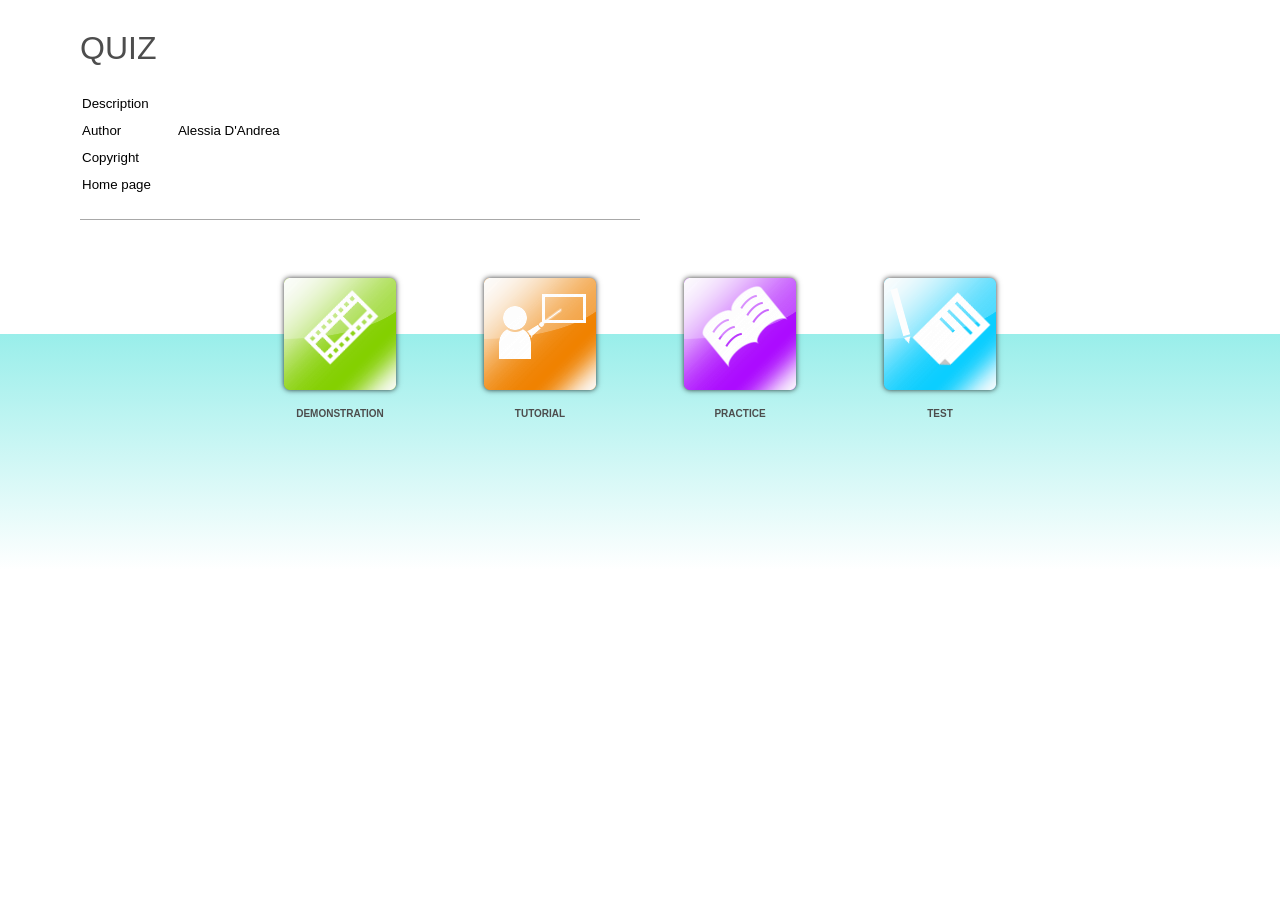
<file: HTML5/index.html>
﻿<!DOCTYPE html>
<html lang="it-IT" dir="ltr">
<head>
	<title>QUIZ</title>
	<meta http-equiv="Content-Type" content="text/html; charset=utf-8"/>
	<meta http-equiv="imagetoolbar" content="no" />
	<meta name="generator" content="ActivePresenter 8.5.8"/>
	<meta name="author" content="Alessia D&#39;Andrea" />
	<meta name="copyright" content=" " />
	<meta name="description" content=""/>

	<link rel="stylesheet" type="text/css" href="index.css" />

	<script type="text/javascript">
		var language = {"OpenPrezError":"Could not open presentation.\nError: ","TestIntro":"Choose this mode to do a test","TutorialIntro":"Tutorial mode","Practice":"Practice","PracticeIntro":"Choose this mode to practise more","Tutorial":"Tutorial","Homepage":"Home page","Copyright":"Copyright","DemoIntro":"Play presentation automatically","Test":"Test","Demo":"Demonstration","Author":"Author","Description":"Description"};
		var PlayModes = {
			DEMO: 1,
			TUT: 2,
			PRAC: 4,
			TEST: 8
		};

		var opmodes = 15;
		function openPrez(url, mode) {
			try {
				var margin = 40;
				var top = margin, 
					left = margin, 
					width = screen.availWidth - 2 * margin, 
					height = screen.availHeight - 4 * margin;
				var styles = 'top=' + top + ',left=' + left + ',width=' + width + ',height=' + height
					+ ',location=no,toolbar=no,directories=no,status=no,menubar=no,scrollbars=yes,resizable=yes';
				var owin = window.open(encodeURI(url), '_blank', styles);
				if (owin)
					owin.focus();
			}
			catch (e) {
				alert(language.OpenPrezError + e);
			}
			return false;
		};
	</script>
</head>

<body>
	<div id="ap-top-container" class="ap-top-container">
		<div class="ap-sub-container">
			<div class="ap-layout-top">
				<script>
					var apInfoHTML = '<h1>QUIZ</h1> \
									<table> \
										<tr> \
											<td>' + language.Description + '</td> \
											<td class="ap-left-indent" ></td> \
										</tr> \
										<tr> \
											<td>' +language.Author + '</td> \
											<td class="ap-left-indent">Alessia D&#39;Andrea</td> \
										</tr> \
										<tr> \
											<td>' + language.Copyright + '</td> \
											<td class="ap-left-indent"></td> \
										</tr> \
										<tr> \
											<td>' + language.Homepage + '</td> \
											<td class="ap-left-indent"><a href="" target="_blank"></a></td> \
										</tr>\
									</table> \
									<div class="ap-static-line"> \
									</div>';

					var container = document.getElementById('ap-top-container');
					var layoutTop = container.getElementsByClassName('ap-layout-top')[0];
					var apInfo = document.createElement('div');
					apInfo.classList.add('ap-info');
					apInfo.innerHTML = apInfoHTML;
					layoutTop.appendChild(apInfo);
				</script>
			</div>
		</div>
		<div class="ap-layout-bottom-container">
			<div class="ap-layout-bottom">
				<script>
					var container = document.getElementById('ap-top-container');
					var layoutBottom = container.getElementsByClassName('ap-layout-bottom')[0];
					
					var modes = [PlayModes.DEMO, PlayModes.TUT, PlayModes.PRAC, PlayModes.TEST];
					var classes = ['ap-operation-demo-btn', 'ap-operation-tutorial-btn', 'ap-operation-practice-btn', 'ap-operation-test-btn'];
					var pages = ['demo.html', 'tutorial.html', 'practice.html', 'test.html'];
					var titles = [language.DemoIntro, language.TutorialIntro, language.PracticeIntro, language.TestIntro];
					var texts = [language.Demo, language.Tutorial, language.Practice, language.Test];
					var icons = ['demo.png', 'tutorial.png', 'practice.png', 'test.png'];

					for (var i = 0; i < 4; ++i){
						if ((modes[i] & opmodes) != modes[i])
							continue;
						var btnMode = document.createElement('div');
						btnMode.classList.add('ap-operation-btn');
						btnMode.classList.add(classes[i]);
						btnMode.setAttribute('title', titles[i]);
						btnMode.setAttribute('onClick', 'openPrez("' + pages[i] +'")', titles[i]);
						btnMode.innerHTML += '<img src="index-images/' + icons[i] + '"/>' + '<div class="ap-btn-text">' + texts[i] + '</div>';
						layoutBottom.appendChild(btnMode);
					}
				</script>
			</div>
		</div>
	</div>
</body>
</html>
</file>
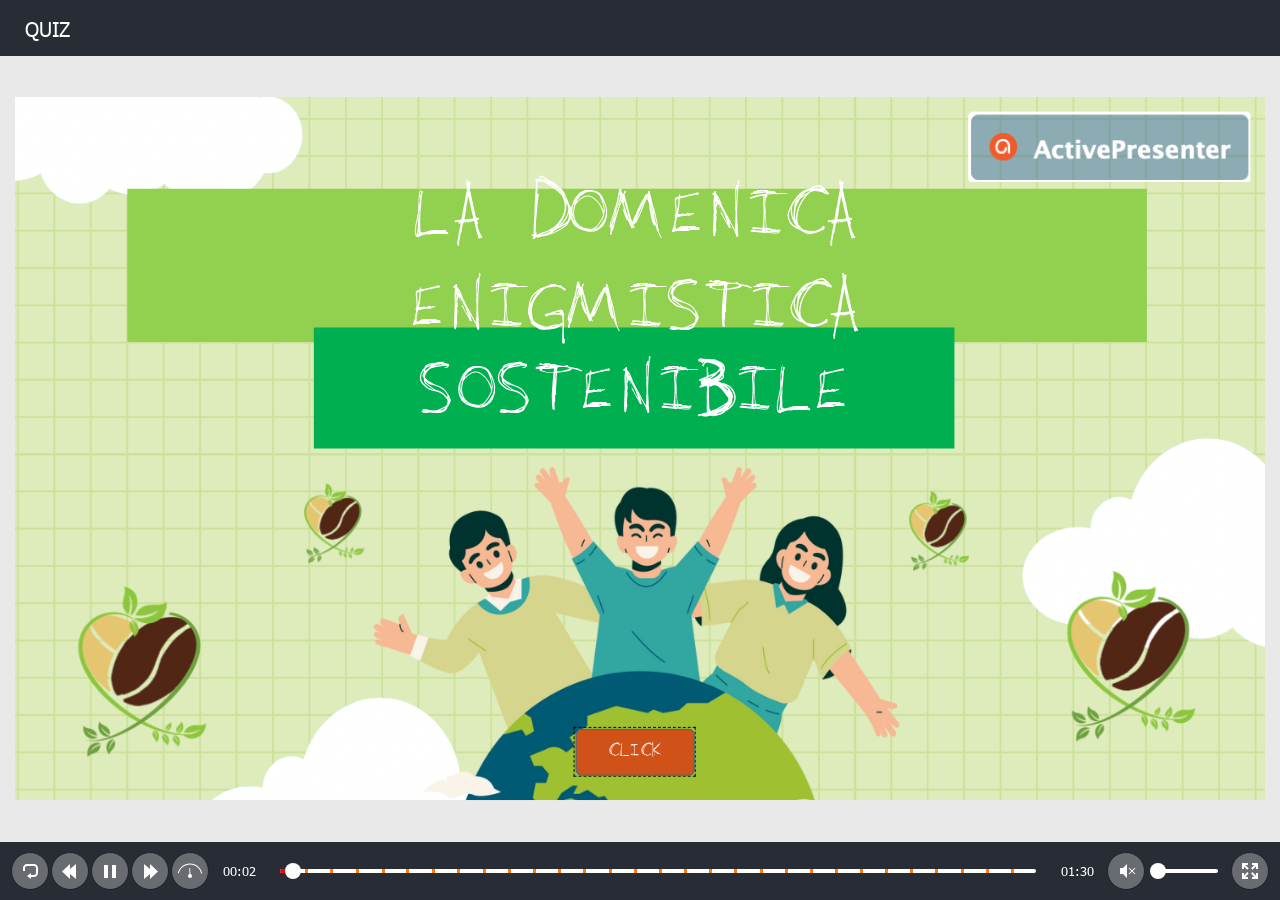
<file: HTML5/demo.html>
﻿<!DOCTYPE html>
<html lang="it-IT" dir="ltr">
<head>
	<title>QUIZ</title>
	<meta http-equiv="X-UA-Compatible" content="IE=Edge,chrome=1" />
	<meta http-equiv="Content-Type" content="text/html; charset=utf-8"/>
	<meta name="generator" content="ActivePresenter 8.5.8"/>
	<meta name="author" content="Alessia D&#39;Andrea" />
	<meta name="description" content=""/>
	<meta name="copyright" content=" " />
	<meta name="viewport" content="initial-scale=1.0">
	<meta name="apple-mobile-web-app-capable" content="yes">
	<style>
		html {
			height: 100%;
		}
		body {
			height: 100%;
			margin: 0;
			padding: 0;
		}
		.ap-prez-container {
			position: relative;
			height: 100%;
			overflow: hidden;
			outline: none;
		}
	</style>
	<link rel="stylesheet" type="text/css" href="player/rlplayer.css" />
	<script type="text/javascript" src="player/rlplayer.js"></script>
	<script type="text/javascript" src="player/rlplayer.lang.it-IT.js"></script>
	
	
	
	
</head>
<body>
	<div id="Q9KPJeMQ" class="ap-prez-container" lang="it-IT" dir="ltr">
		<script type="text/javascript">
			AtomiAP.open("rlprez.js", "Q9KPJeMQ", {
				playMode: "Demo",
				preloader: {zIndex: 2,diameter: 60,density: 9,range: 1000,speed: 1,color:'#2090E6',shape:'oval'}
			});
		</script>
	</div>
</body>
</html>
</file>
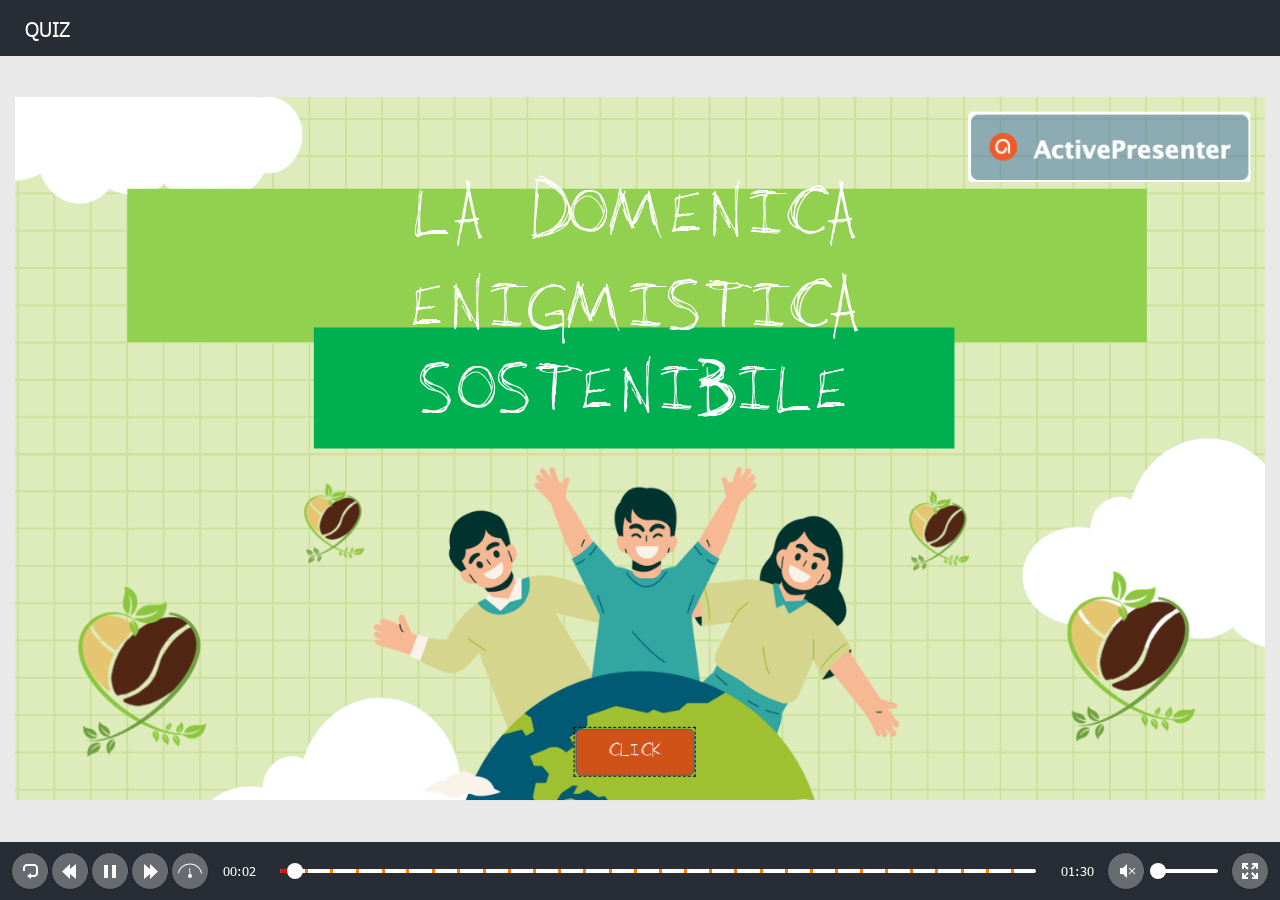
<file: HTML5/practice.html>
﻿<!DOCTYPE html>
<html lang="it-IT" dir="ltr">
<head>
	<title>QUIZ</title>
	<meta http-equiv="X-UA-Compatible" content="IE=Edge,chrome=1" />
	<meta http-equiv="Content-Type" content="text/html; charset=utf-8"/>
	<meta name="generator" content="ActivePresenter 8.5.8"/>
	<meta name="author" content="Alessia D&#39;Andrea" />
	<meta name="description" content=""/>
	<meta name="copyright" content=" " />
	<meta name="viewport" content="initial-scale=1.0">
	<meta name="apple-mobile-web-app-capable" content="yes">
	<style>
		html {
			height: 100%;
		}
		body {
			height: 100%;
			margin: 0;
			padding: 0;
		}
		.ap-prez-container {
			position: relative;
			height: 100%;
			overflow: hidden;
			outline: none;
		}
	</style>
	<link rel="stylesheet" type="text/css" href="player/rlplayer.css" />
	<script type="text/javascript" src="player/rlplayer.js"></script>
	<script type="text/javascript" src="player/rlplayer.lang.it-IT.js"></script>
	
	
	
	
</head>
<body>
	<div id="Q9KPJeMQ" class="ap-prez-container" lang="it-IT" dir="ltr">
		<script type="text/javascript">
			AtomiAP.open("rlprez.js", "Q9KPJeMQ", {
				playMode: "Practice",
				preloader: {zIndex: 2,diameter: 60,density: 9,range: 1000,speed: 1,color:'#2090E6',shape:'oval'}
			});
		</script>
	</div>
</body>
</html>
</file>
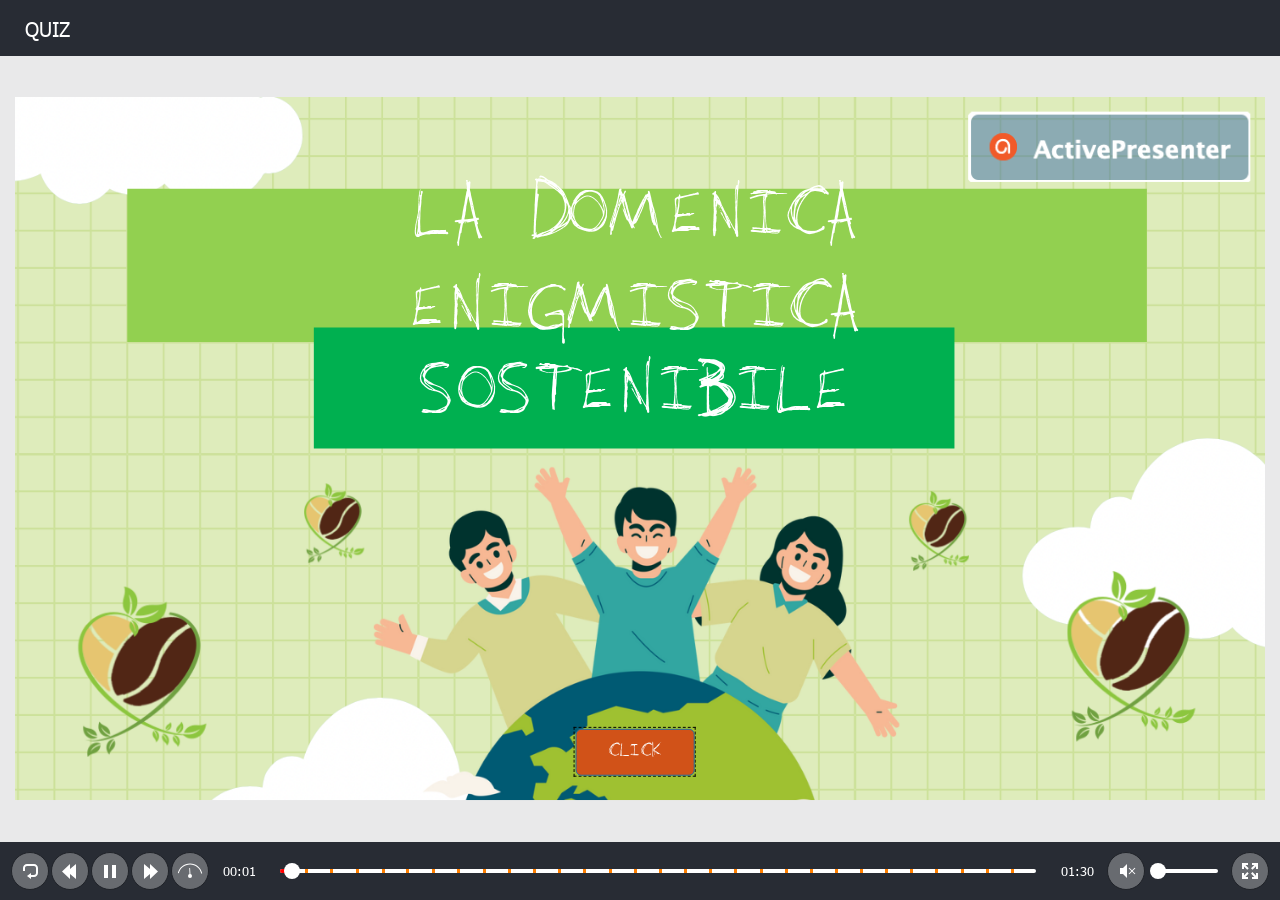
<file: HTML5/test.html>
﻿<!DOCTYPE html>
<html lang="it-IT" dir="ltr">
<head>
	<title>QUIZ</title>
	<meta http-equiv="X-UA-Compatible" content="IE=Edge,chrome=1" />
	<meta http-equiv="Content-Type" content="text/html; charset=utf-8"/>
	<meta name="generator" content="ActivePresenter 8.5.8"/>
	<meta name="author" content="Alessia D&#39;Andrea" />
	<meta name="description" content=""/>
	<meta name="copyright" content=" " />
	<meta name="viewport" content="initial-scale=1.0">
	<meta name="apple-mobile-web-app-capable" content="yes">
	<style>
		html {
			height: 100%;
		}
		body {
			height: 100%;
			margin: 0;
			padding: 0;
		}
		.ap-prez-container {
			position: relative;
			height: 100%;
			overflow: hidden;
			outline: none;
		}
	</style>
	<link rel="stylesheet" type="text/css" href="player/rlplayer.css" />
	<script type="text/javascript" src="player/rlplayer.js"></script>
	<script type="text/javascript" src="player/rlplayer.lang.it-IT.js"></script>
	
	
	
	
</head>
<body>
	<div id="Q9KPJeMQ" class="ap-prez-container" lang="it-IT" dir="ltr">
		<script type="text/javascript">
			AtomiAP.open("rlprez.js", "Q9KPJeMQ", {
				playMode: "Test",
				preloader: {zIndex: 2,diameter: 60,density: 9,range: 1000,speed: 1,color:'#2090E6',shape:'oval'}
			});
		</script>
	</div>
</body>
</html>
</file>
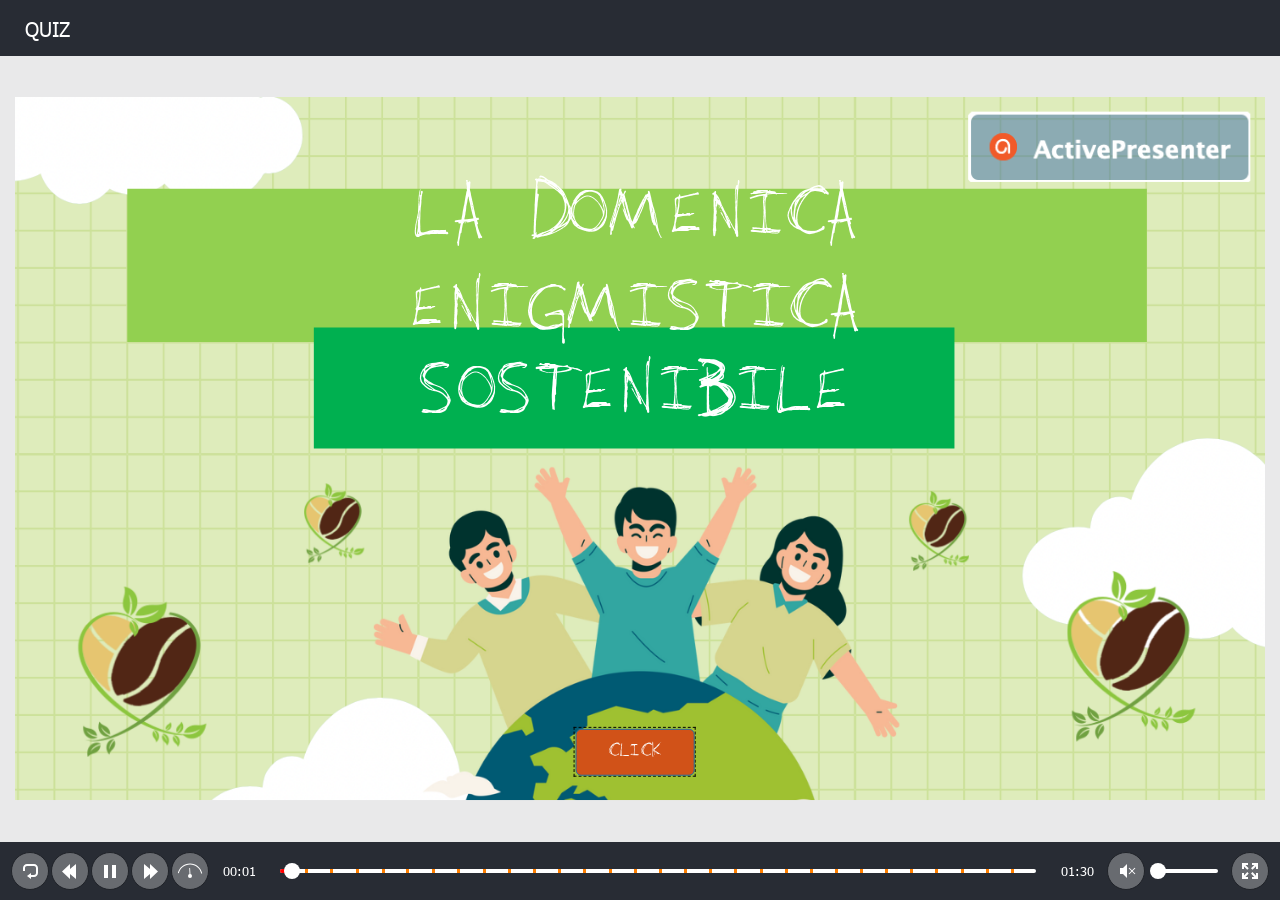
<file: HTML5/tutorial.html>
﻿<!DOCTYPE html>
<html lang="it-IT" dir="ltr">
<head>
	<title>QUIZ</title>
	<meta http-equiv="X-UA-Compatible" content="IE=Edge,chrome=1" />
	<meta http-equiv="Content-Type" content="text/html; charset=utf-8"/>
	<meta name="generator" content="ActivePresenter 8.5.8"/>
	<meta name="author" content="Alessia D&#39;Andrea" />
	<meta name="description" content=""/>
	<meta name="copyright" content=" " />
	<meta name="viewport" content="initial-scale=1.0">
	<meta name="apple-mobile-web-app-capable" content="yes">
	<style>
		html {
			height: 100%;
		}
		body {
			height: 100%;
			margin: 0;
			padding: 0;
		}
		.ap-prez-container {
			position: relative;
			height: 100%;
			overflow: hidden;
			outline: none;
		}
	</style>
	<link rel="stylesheet" type="text/css" href="player/rlplayer.css" />
	<script type="text/javascript" src="player/rlplayer.js"></script>
	<script type="text/javascript" src="player/rlplayer.lang.it-IT.js"></script>
	
	
	
	
</head>
<body>
	<div id="Q9KPJeMQ" class="ap-prez-container" lang="it-IT" dir="ltr">
		<script type="text/javascript">
			AtomiAP.open("rlprez.js", "Q9KPJeMQ", {
				playMode: "Tutorial",
				preloader: {zIndex: 2,diameter: 60,density: 9,range: 1000,speed: 1,color:'#2090E6',shape:'oval'}
			});
		</script>
	</div>
</body>
</html>
</file>
<file: HTML5/index.css>
/*!
 * ActivePresenter HTML5 Output File
 * Copyright (c) Atomi Systems, Inc. All rights reserved.
 * https://atomisystems.com/activepresenter/
 * Version: 8.5.8
 * Date: 2022.07.28
 */
* {
	vertical-align: baseline;
	font-weight: inherit;
	font-family: inherit;
	font-style: inherit;
	padding: 0;
	margin: 0;
}
a:link {color:#5e5e5e; text-decoration:none;}
a:visited {color:#5e5e5e; text-decoration:none}
a:active {color:#5e5e5e; text-decoration:none}
a:hover {color:#5e5e5e; text-decoration:none}
p{
	font-size:10pt;
}
td{
	font-size:10pt;
	padding-top:5px;
	padding-bottom:5px;
}
td.ap-left-indent
{
	padding-left:25px;
}
img {
	border: 0 none;
}
h1{
	font-size:2em;
	font-weight:normal;
	padding-bottom:22px;
	color:#4d4d4d;
}
html, body {
	font-family: Arial;
	height:100%;
}
.ap-top-container {
	position:relative;
	width:100%;
	min-height:100%;
}
.ap-sub-container{
	margin:0px 40px;
	width:600px;
}
.ap-layout-top{
	padding-top:20px;
	min-height:250px;
}
.ap-layout-top .ap-logo{
	float:left;
	width:128px;
}
.ap-layout-top .ap-logo img{
}
.ap-layout-top .ap-info{
	margin-left:40px;
	padding-top:10px;
	padding-bottom:30px;
}
.ap-layout-top .ap-info p{
	font-size:9pt;
	line-height:180%;
}
.ap-layout-top .ap-info .ap-static-line{
	border-top:1px solid #a8a8a8;
	margin-top:20px;
	padding:10px 0px;
}
.ap-btn-text{
	margin-left:auto;
	margin-right:auto;
	font-size:10px;
	font-weight:bold;
	color:#4d4d4d;
	text-transform:uppercase;
	font-family: Arial;
	padding: 10px;
	text-align: center;
 }
 
.ap-layout-bottom-container {
	height: 300px;
	background: linear-gradient(white 0px, white 64px, rgb(153, 238, 234) 64px, white 300px);
}

.ap-layout-bottom {
	margin-left:auto;
	margin-right:auto;
	display: flex;
	width: 800px;
 }
 
.ap-operation-btn  > img{
	width:128px;
	height:128px;
	margin-left:auto;
	margin-right:auto;
}

.ap-operation-btn:hover   > img {
	filter: drop-shadow(0px 0px 10px yellow);
	-webkit-filter: drop-shadow(0px 0px 10px yellow);    
}

.ap-operation-btn {
	cursor:pointer;
	flex-grow: 1;
	display: flex;
	flex-direction: column;
	transition: transform 1s;
}

.ap-operation-btn:hover {
	transform: translateY(-10px);
	transition: transform 1s;
}
</file>
<file: HTML5/player/rlplayer.css>
/*!
 * ActivePresenter HTML5 Output File
 * Copyright (c) Atomi Systems, Inc. All rights reserved.
 * https://atomisystems.com/activepresenter/
 * Version: 8.5.8
 * Date: 2022.07.28
 */
.ap-no-select {
	-webkit-touch-callout: none; /* iOS Safari */
	-webkit-user-select: none; /* Safari */
	 -khtml-user-select: none; /* Konqueror HTML */
	   -moz-user-select: none; /* Firefox */
		-ms-user-select: none; /* Internet Explorer/Edge */
			user-select: none; /* Non-prefixed version, currently
								  supported by Chrome and Opera */
	cursor: default;
}

video::-webkit-media-controls { /* hide media controls by default */
	display:none !important;
}

.ap-floating-button {
	display: none;
}

@media only screen and (max-height: 415px) {
	.ap-auto-hide {
		display: none !important;
	}
	.ap-floating-button {
		position: absolute !important;
		width: 25px;
		height: 25px;
		background-color: rgba(233, 233, 233, 0.8);;
		border: 4px solid rgba(40, 44, 52, 0.5);
		border-radius: 50%;
		z-index: 2000;
		display: flex !important;
		align-items: center;
		justify-content: center;
	}

	.ap-floating-button > div {
		width: 17px;
		height: 17px;
		border-radius: 50%;
		background-color: rgba(255, 255, 255, 0.8);
	}
}

.ap-fullscreen {
	position: absolute;
	left: 0 !important;
	top: 0 !important;
	width: 100% !important;
	height: 100% !important;
}
.ap-prez-container *:focus {
	outline: none;
}

.ap-prez-container[data-mode='1'] {
	background-color: rgb(233, 233, 234);
}

.ap-prez-container[data-mode='2'] {
	background-color: rgb(233, 233, 234);
}

.ap-prez-container[data-mode='3'] {
	background-color: rgb(233, 233, 234);
}

.ap-prez-container[data-mode='4'] {
	background-color: rgb(233, 233, 234);
}

/* Styling scrollbar - webkit only */
.ap-prez-container ::-webkit-scrollbar {
	width: 14px; /* Should greater than or equal 14px, otherwise horizontal scrollbar will display incorrectly*/
	height: 14px;
}

.ap-prez-container ::-webkit-scrollbar-track {
    background: #f1f1f1;
}

.ap-prez-container ::-webkit-scrollbar-thumb {
	background: #888;
	border-radius: 7px;
}

.ap-prez-container ::-webkit-scrollbar-thumb:hover {
	background: #555;
}

.ap-content-area {
	position: absolute;
	background-color: rgb(224, 224, 224);
	padding: 20px;
}

.ap-prez-container[data-mode='1'] .ap-content-area{
	background-color: rgb(233, 233, 234);
	padding: 15px;
}

.ap-prez-container[data-mode='2'] .ap-content-area{
	background-color: rgb(233, 233, 234);
	padding: 15px;
}

.ap-prez-container[data-mode='3'] .ap-content-area{
	background-color: rgb(233, 233, 234);
	padding: 15px;
}

.ap-prez-container[data-mode='4'] .ap-content-area{
	background-color: rgb(233, 233, 234);
	padding: 15px;
}

.ap-side-bar {
	position: absolute;
	width: 350px;
	display: flex;
	flex-direction: column;
	background-color: rgb(32, 32, 32);
	font-size: 14px;
	font-family: Tahoma;
	border-radius: 0px;
	overflow-x: hidden;
	overflow-y: auto;
	z-index: 3;
}

.ap-side-bar[collapse='true'] {
	width: 0px !important;
	background-color: rgba(0, 0, 0, 0) !important;
}

.ap-prez-container[data-mode='1'] .ap-side-bar{
	width: 350px;
	color: rgb(255, 255, 255);
	font-family: Tahoma;
	font-size: 13px;
	background-color: rgb(40, 44, 52);
}

.ap-prez-container[data-mode='2'] .ap-side-bar{
	width: 350px;
	color: rgb(255, 255, 255);
	font-family: Tahoma;
	font-size: 13px;
	background-color: rgb(40, 44, 52);
}

.ap-prez-container[data-mode='3'] .ap-side-bar{
	width: 350px;
	color: rgb(255, 255, 255);
	font-family: Tahoma;
	font-size: 13px;
	background-color: rgb(40, 44, 52);
}

.ap-prez-container[data-mode='4'] .ap-side-bar{
	width: 350px;
	color: rgb(255, 255, 255);
	font-family: Tahoma;
	font-size: 13px;
	background-color: rgb(40, 44, 52);
}

.ap-side-bar-expand {
	position: absolute;
	display: none;
	width: 8px;
	height: 130px;
	top: 50%;
	z-index: 4;
	background-color: rgba(255, 255, 255, 0.6);
	box-shadow: 0 0px 4px rgba(0, 0, 0, 0.46);
}

.ap-side-bar-expand[sidebar-show='false'] {
	display: none !important;
}

.ap-side-bar-expand[icon-type='right'] {
	border-radius: 0 16px 16px 0 !important;
}

.ap-side-bar-expand[icon-type='left'] {
	border-radius: 16px 0 0 16px !important;
}

.ap-side-bar-expand[data-value='true'][icon-type='left'] {
	transform: translateY(-50%) translateX(-100%);
}

.ap-side-bar-expand[data-value='true'][icon-type='right'] {
	transform: translateY(-50%);
}

.ap-side-bar-expand[data-value='false'][icon-type='right'] {
	left: 0;
	transform: translateY(-50%);
}

.ap-side-bar-expand[data-value='false'][icon-type='left'] {
	right: 0;
	transform: translateY(-50%);
}

.ap-presenter-info {
	display: flex;
	flex-direction: column;
	flex-shrink: 0;
	min-height: 1px; /*IE11*/
	margin: 1px;
}

.ap-presenter-info .ap-company-logo {
	display: block;
	width: 100%;
	min-height: 1px; /*IE11*/
}

.ap-presenter-info .ap-company-logo > img {
	display: block;
	margin: auto;
	max-width: 100%;
}

.ap-presenter-info .ap-presenter-image {
	display: block;
	width: 100%;
	min-height: 1px; /*IE11*/
}
.ap-presenter-info .ap-presenter-image > img {
	display: block;
	margin: auto;
	max-width: 100%;
	border-bottom: 1px solid rgb(127, 127, 127);
}
.ap-prez-container[data-mode='1'] .ap-presenter-info .ap-presenter-image > img {
	border-bottom-color: rgb(83, 86, 92);
}
.ap-prez-container[data-mode='2'] .ap-presenter-info .ap-presenter-image {
	border-bottom-color: rgb(83, 86, 92);
}
.ap-prez-container[data-mode='3'] .ap-presenter-info .ap-presenter-image {
	border-bottom-color: rgb(83, 86, 92);
}
.ap-prez-container[data-mode='4'] .ap-presenter-info .ap-presenter-image {
	border-bottom-color: rgb(83, 86, 92);
}

.ap-presenter-info .ap-presenter-video {
	display: block;
	max-width: 100%;
	min-height: 1px; /*IE11*/
	border-bottom: 1px solid rgb(127, 127, 127);
}
.ap-prez-container[data-mode='1'] .ap-presenter-info .ap-presenter-video {
	border-bottom-color: rgb(83, 86, 92);
}
.ap-prez-container[data-mode='2'] .ap-presenter-info .ap-presenter-video {
	border-bottom-color: rgb(83, 86, 92);
}
.ap-prez-container[data-mode='3'] .ap-presenter-info .ap-presenter-video {
	border-bottom-color: rgb(83, 86, 92);
}
.ap-prez-container[data-mode='4'] .ap-presenter-info .ap-presenter-video {
	border-bottom-color: rgb(83, 86, 92);
}
.ap-presenter-info .ap-presenter-video > video {
	display: block;
	margin: auto;
	max-width: 100%;
	max-height: 100%;
}

.ap-presenter-info .ap-presenter-name {
	padding: 10px 5px 5px 5px;
	text-align: center;
	font-weight: bold;
	font-size: 120%;
}

.ap-presenter-info .ap-presenter-desc {
	padding: 5px 5px 10px 5px;
	text-align: center;
	overflow: auto;
}

.ap-stage {
	width: 100%;
	height: 100%;
	position: absolute;
	text-decoration-skip-ink: none; /* Chrome only */
}

.ap-canvas {
	position: absolute;
	-webkit-overflow-scrolling: touch;
}

.ap-prez-state-btn {
	position: absolute;
	left: 50%;
	top: 50%;
	transform: translate(-50%, -50%) scale(0.1, 0.1);
	z-index: 1000;
	width: 128px;
	height: 128px;
	background-color: rgba(127, 127, 127, 0.5);
	transition: all 1.5s;
}

.ap-prez-state-btn[data-animating='false'] {
	opacity: 1;
	transform: translate(-50%, -50%) scale(0.1, 0.1);
}

.ap-prez-state-btn[data-animating='true'] {
	opacity: 0;
	transform: translate(-50%, -50%) scale(1, 1);
}

.ap-prez-state-btn svg {
	position: absolute;
	left: 50%;
	top: 50%;
	transform: translate(-50%, -50%) scale(3, 3);
}

.ap-prez-state-btn svg * {
	fill: rgb(255, 255, 255);
}

.ap-child-expand {
	position: absolute;
	top: 0px;
	left: 0px;
	width: 100%;
	height: 100%;
}
/* drop holder in sequence question */
.ap-ctrl-drop-placeholder {
	-webkit-box-shadow:inset 0px 0px 0px 2px yellow;
	-moz-box-shadow:inset 0px 0px 0px 2px yellow;
	box-shadow:inset 0px 0px 0px 2px yellow;
}

.ap-ctrl-dragsource-hilight,
.ap-ctrl-droptarget-hilight {
	outline: 2px solid yellow;
	outline-offset: 2px;
}
/*------------------------ Popup ------------------------*/
.ap-popup {
	top: 0;
	left: 0;
	z-index: 10;
	text-align: left;
	position: relative;
	border: 10px solid;
	width: 370px;
	padding: 10px;
	background-clip: padding-box;
	box-shadow: 0 4px 8px 0 rgba(0, 0, 0, 0.86), 0 6px 20px 0 rgba(0, 0, 0, 0.9);
}

.ap-prez-container[data-mode='1'] .ap-popup {
	font-family: Tahoma;
	font-size: 13px;
	color: rgb(255, 255, 255);
	background-color: rgb(40, 44, 52);
	border-color: rgb(32, 35, 41);
}

.ap-prez-container[data-mode='2'] .ap-popup {
	font-family: Tahoma;
	font-size: 13px;
	color: rgb(255, 255, 255);
	background-color: rgb(40, 44, 52);
	border-color: rgb(32, 35, 41);
}

.ap-prez-container[data-mode='3'] .ap-popup {
	font-family: Tahoma;
	font-size: 13px;
	color: rgb(255, 255, 255);
	background-color: rgb(40, 44, 52);
	border-color: rgb(32, 35, 41);
}

.ap-prez-container[data-mode='4'] .ap-popup {
	font-family: Tahoma;
	font-size: 13px;
	color: rgb(255, 255, 255);
	background-color: rgb(40, 44, 52);
	border-color: rgb(32, 35, 41);
}

.ap-popup .ap-popup-footer {
	border-top: 1px solid #DDDDDD;
	padding-top: 5px;
	margin-top: 10px;
	text-align: right;
}

.ap-popup .ap-popup-close {
	position: relative;
	display: inline-block;
	width: 20px;
	height: 20px;
	overflow: hidden;
}

.ap-popup .ap-popup-close::before {
	height: 8px;
	margin-top: -4px;
	transform: rotate(45deg);
	content: '';
	position: absolute;
	height: 3px;
	width: 100%;
	top: 50%;
	left: 0;
	margin-top: -1px;
}

.ap-prez-container[data-mode='1'] .ap-popup .ap-popup-close::before {
	background: rgb(255, 255, 255);
}

.ap-prez-container[data-mode='2'] .ap-popup .ap-popup-close::before {
	background: rgb(255, 255, 255);
}

.ap-prez-container[data-mode='3'] .ap-popup .ap-popup-close::before {
	background: rgb(255, 255, 255);
}

.ap-prez-container[data-mode='4'] .ap-popup .ap-popup-close::before {
	background: rgb(255, 255, 255);
}

.ap-popup .ap-popup-close::after {
	height: 8px;
	margin-top: -4px;
	transform: rotate(-45deg);
	content: '';
	position: absolute;
	height: 3px;
	width: 100%;
	top: 50%;
	left: 0;
	margin-top: -1px;
}

.ap-prez-container[data-mode='1'] .ap-popup .ap-popup-close::after {
	background: rgb(255, 255, 255);
}

.ap-prez-container[data-mode='2'] .ap-popup .ap-popup-close::after {
	background: rgb(255, 255, 255);
}

.ap-prez-container[data-mode='3'] .ap-popup .ap-popup-close::after {
	background: rgb(255, 255, 255);
}

.ap-prez-container[data-mode='4'] .ap-popup .ap-popup-close::after {
	background: rgb(255, 255, 255);
}

.ap-popup-overlay {
	position: absolute;
	top: 0px;
	left: 0px;
	height:100%;
	width:100%;
}

.ap-popup-hide {
	z-index:-10;
}

.ap-popup-overlayBG {
	background-color: #000;
	opacity: 0.5;
	z-index: 9;
}

.ap-popup *:focus {
	outline: #808080 dotted 1px;
}

.ap-popup .ap-popup-title {
	line-height: 1.8;
	padding: 5px;
	font-weight: bold;
	font-size: 16px;
}

.ap-popup .ap-popup-main-text {
	margin-top: 10px;
	line-height: 1.8;
	padding: 5px;
}

.ap-popup .ap-popup-button-layout {
	margin-top: 10px;
	line-height:1.8;
	padding:5px;
	display: flex;
	justify-content: center;
}

.ap-popup .ap-popup-button-layout button {
	padding: 2px 15px 2px 15px;
	margin: 0px 10px;
	min-width: 60px;
}

.ap-prez-container[data-mode='1'] .ap-popup .ap-popup-button-layout button {
	background-color: rgb(104, 107, 112);
	color: rgb(255, 255, 255);
}

.ap-prez-container[data-mode='2'] .ap-popup .ap-popup-button-layout button {
	background-color: rgb(104, 107, 112);
	color: rgb(255, 255, 255);
}

.ap-prez-container[data-mode='3'] .ap-popup .ap-popup-button-layout button {
	background-color: rgb(104, 107, 112);
	color: rgb(255, 255, 255);
}

.ap-prez-container[data-mode='4'] .ap-popup .ap-popup-button-layout button {
	background-color: rgb(104, 107, 112);
	color: rgb(255, 255, 255);
}

#UnmuteHint {
	position:absolute;
	top:20px;
	left:0px;
	width:100%;
	height:auto;
	z-index:8;
	pointer-events:none;
	text-align:right;
	background-color:none;
}

#UnmuteHint > span {
	background-color:rgba(255, 255, 255, 0.8);
	padding:15px;
	font-size:16px;
	font-family:Arial;
	border: 1px solid #777777;
	margin:10px;
}

/* attached resources */
.ap-resources-container {
	flex: 1;
	display: flex;
	flex-direction: column;
	margin: 1px;
	font-size: 13px;
	font-family: Tahoma;
	background-color: rgb(32, 32, 32);
	color: rgb(255, 255, 255);
	min-height: 0; /* Edge, FF issue */
}

.ap-prez-container > .ap-resources-container {
	border: 1px solid rgb(127, 127, 127);
	box-shadow: 0px 0px 5px rgb(0, 0, 0);
	margin: 15px;
	z-index: 5;
}

.ap-prez-container[data-mode='1'] .ap-resources-container {
	font-size: 13px;
	font-family: Tahoma;
	background-color: rgb(40, 44, 52);
	color: rgb(255, 255, 255);
	border-color: rgb(32, 35, 41);
}

.ap-prez-container[data-mode='2'] .ap-resources-container {
	font-size: 13px;
	font-family: Tahoma;
	background-color: rgb(40, 44, 52);
	color: rgb(255, 255, 255);
	border-color: rgb(32, 35, 41);
}

.ap-prez-container[data-mode='3'] .ap-resources-container {
	font-size: 13px;
	font-family: Tahoma;
	background-color: rgb(40, 44, 52);
	color: rgb(255, 255, 255);
	border-color: rgb(32, 35, 41);
}

.ap-prez-container[data-mode='4'] .ap-resources-container {
	font-size: 13px;
	font-family: Tahoma;
	background-color: rgb(40, 44, 52);
	color: rgb(255, 255, 255);
	border-color: rgb(32, 35, 41);
}

.ap-resources-container *:focus {
	outline: #808080 dotted 1px;
}

.ap-resources-pane-header {
	flex: none;
	border-bottom: 1px solid rgb(127, 127, 127);
	display: flex;
	flex-direction: row;
	padding: 10px;
}
.ap-prez-container[data-mode='1'] .ap-resources-pane-header {
	border-bottom-color: rgb(83, 86, 92);
}
.ap-prez-container[data-mode='2'] .ap-resources-pane-header {
	border-bottom-color: rgb(83, 86, 92);
}
.ap-prez-container[data-mode='3'] .ap-resources-pane-header {
	border-bottom-color: rgb(83, 86, 92);
}
.ap-prez-container[data-mode='4'] .ap-resources-pane-header {
	border-bottom-color: rgb(83, 86, 92);
}

.ap-resources-pane-content {
	overflow-y: auto;
	height: 100%;
}

.ap-resources-pane-content li {
	margin: 10px 10px 10px 0px;
}

.ap-resources-pane-content li a {
	text-decoration: none;
}

.ap-prez-container[data-mode='1'] .ap-resources-pane-content li a {
	color: rgb(255, 255, 255);
}
.ap-prez-container[data-mode='2'] .ap-resources-pane-content li a {
	color: rgb(255, 255, 255);
}
.ap-prez-container[data-mode='3'] .ap-resources-pane-content li a {
	color: rgb(255, 255, 255);
}
.ap-prez-container[data-mode='4'] .ap-resources-pane-content li a {
	color: rgb(255, 255, 255);
}

.ap-resources-pane-content li a:hover{
	text-decoration: underline;
}

/*------------------------ Table of contents ------------------------*/

.ap-toc-container {
	flex: 1;
	display: flex;
	flex-direction: column;
	margin: 1px;
	font-size: 13px;
	font-family: Tahoma;
	background-color: rgb(32, 32, 32);
	color: rgb(255, 255, 255);
	min-height: 0; /* Edge, FF issue */
}

.ap-toc-content-wrapper {
	flex: 1;
	min-height: 200px;
}

.ap-prez-container > .ap-toc-container {
	border: 1px solid rgb(224, 224, 224);
	box-shadow: 0px 0px 5px rgb(0, 0, 0);
	margin: 15px;
	z-index: 5;
}

.ap-prez-container[data-mode='1'] .ap-toc-container {
	font-size: 13px;
	font-family: Tahoma;
	background-color: rgb(83, 86, 92);
	color: rgb(255, 255, 255);
	border-color: rgb(32, 35, 41);
}

.ap-prez-container[data-mode='2'] .ap-toc-container {
	font-size: 13px;
	font-family: Tahoma;
	background-color: rgb(83, 86, 92);
	color: rgb(255, 255, 255);
	border-color: rgb(32, 35, 41);
}

.ap-prez-container[data-mode='3'] .ap-toc-container {
	font-size: 13px;
	font-family: Tahoma;
	background-color: rgb(83, 86, 92);
	color: rgb(255, 255, 255);
	border-color: rgb(32, 35, 41);
}

.ap-prez-container[data-mode='4'] .ap-toc-container {
	font-size: 13px;
	font-family: Tahoma;
	background-color: rgb(83, 86, 92);
	color: rgb(255, 255, 255);
	border-color: rgb(32, 35, 41);
}

.ap-toc-container *:focus {
	outline: #808080 dotted 1px;
}

.ap-toc-header {
	flex: none;
	border-bottom: 1px solid rgb(127, 127, 127);
	display: flex;
	flex-direction: row;
	padding: 10px;
}
.ap-prez-container[data-mode='1'] .ap-toc-header {
	border-bottom-color: rgb(83, 86, 92);
	background-color: rgb(83, 86, 92);
}
.ap-prez-container[data-mode='2'] .ap-toc-header {
	border-bottom-color: rgb(83, 86, 92);
	background-color: rgb(83, 86, 92);
}
.ap-prez-container[data-mode='3'] .ap-toc-header {
	border-bottom-color: rgb(83, 86, 92);
	background-color: rgb(83, 86, 92);
}
.ap-prez-container[data-mode='4'] .ap-toc-header {
	border-bottom-color: rgb(83, 86, 92);
	background-color: rgb(83, 86, 92);
}

.ap-toc-header > .ap-toc-header-text {
	display: inline-block;
	flex: 1;
	font-weight: bold;
	font-size: 120%;
	margin-top: auto;
	margin-bottom: auto;
}

.ap-toc-header > .ap-button {
	display: inline-block;
	margin-top: auto;
	margin-bottom: auto;
	width: 36px;
	height: 28px;
	border: none;
	border-radius: 0px;
}

.ap-toc {
	width: 100%;
	border-spacing: 0px;
}

.ap-toc td {
	padding: 5px;
	border-bottom: 1px solid rgb(127, 127, 127);
}

/* table of contents entries */
.ap-toc-entry {
	height: 40px;
}
.ap-prez-container[data-mode='1'] .ap-toc-entry td {
	border-bottom-color: rgb(83, 86, 92);
}
.ap-prez-container[data-mode='2'] .ap-toc-entry td {
	border-bottom-color: rgb(83, 86, 92);
}
.ap-prez-container[data-mode='3'] .ap-toc-entry td {
	border-bottom-color: rgb(83, 86, 92);
}
.ap-prez-container[data-mode='4'] .ap-toc-entry td {
	border-bottom-color: rgb(83, 86, 92);
}

.ap-prez-container[data-mode='1'] .ap-toc-entry[data-status="incomplete"] {
	background-color: rgb(104, 107, 112);
}

.ap-prez-container[data-mode='2'] .ap-toc-entry[data-status="incomplete"] {
	background-color: rgb(104, 107, 112);
}

.ap-prez-container[data-mode='3'] .ap-toc-entry[data-status="incomplete"] {
	background-color: rgb(104, 107, 112);
}

.ap-prez-container[data-mode='4'] .ap-toc-entry[data-status="incomplete"] {
	background-color: rgb(104, 107, 112);
}

.ap-prez-container[data-mode='1'] .ap-toc-entry:hover[data-status="incomplete"] {
	background-color: rgb(126, 128, 133);
}

.ap-prez-container[data-mode='2'] .ap-toc-entry:hover[data-status="incomplete"] {
	background-color: rgb(126, 128, 133);
}

.ap-prez-container[data-mode='3'] .ap-toc-entry:hover[data-status="incomplete"] {
	background-color: rgb(126, 128, 133);
}

.ap-prez-container[data-mode='4'] .ap-toc-entry:hover[data-status="incomplete"] {
	background-color: rgb(126, 128, 133);
}

.ap-prez-container[data-mode='1'] .ap-toc-entry[data-status="current"] {
	background-color: rgb(178, 0, 0);
}

.ap-prez-container[data-mode='2'] .ap-toc-entry[data-status="current"] {
	background-color: rgb(178, 0, 0);
}

.ap-prez-container[data-mode='3'] .ap-toc-entry[data-status="current"] {
	background-color: rgb(178, 0, 0);
}

.ap-prez-container[data-mode='4'] .ap-toc-entry[data-status="current"] {
	background-color: rgb(178, 0, 0);
}

.ap-prez-container[data-mode='1'] .ap-toc-entry:hover[data-status="current"] {
	background-color: rgb(204, 0, 0);
}

.ap-prez-container[data-mode='2'] .ap-toc-entry:hover[data-status="current"] {
	background-color: rgb(204, 0, 0);
}

.ap-prez-container[data-mode='3'] .ap-toc-entry:hover[data-status="current"] {
	background-color: rgb(204, 0, 0);
}

.ap-prez-container[data-mode='4'] .ap-toc-entry:hover[data-status="current"] {
	background-color: rgb(204, 0, 0);
}

.ap-prez-container[data-mode='1'] .ap-toc-entry[data-status="completed"] {
	background-color: rgb(40, 44, 52);
}

.ap-prez-container[data-mode='2'] .ap-toc-entry[data-status="completed"] {
	background-color: rgb(40, 44, 52);
}

.ap-prez-container[data-mode='3'] .ap-toc-entry[data-status="completed"] {
	background-color: rgb(40, 44, 52);
}

.ap-prez-container[data-mode='4'] .ap-toc-entry[data-status="completed"] {
	background-color: rgb(40, 44, 52);
}

.ap-prez-container[data-mode='1'] .ap-toc-entry:hover[data-status="completed"] {
	background-color: rgb(61, 65, 72);
}

.ap-prez-container[data-mode='2'] .ap-toc-entry:hover[data-status="completed"] {
	background-color: rgb(61, 65, 72);
}

.ap-prez-container[data-mode='3'] .ap-toc-entry:hover[data-status="completed"] {
	background-color: rgb(61, 65, 72);
}

.ap-prez-container[data-mode='4'] .ap-toc-entry:hover[data-status="completed"] {
	background-color: rgb(61, 65, 72);
}

.ap-toc-entry-content {
	width: 100%;
	display: table;
	padding-left: 5px;
}

.ap-toc-entry-icon {
	width: 16px;
	height: 16px;
	display: table-cell;
	vertical-align: middle;
	cursor: pointer;
}

.ap-toc-entry .ap-toc-entry-icon svg {
	display: none;
}

.ap-toc-entry[aria-expanded="false"] .ap-toc-entry-icon svg:nth-child(1) {
	display: block;
}

.ap-toc-entry[aria-expanded="true"] .ap-toc-entry-icon svg:nth-child(2) {
	display: block;
}

.ap-toc-entry-thumbnail {
	padding-right: 5px;
	display: table-cell;
	vertical-align: middle;
}

.ap-toc-entry-content-text {
	width: 100%;
	display: table-cell;
	padding-left: 5px;
	vertical-align: middle;
}

.ap-toc-entry-numbering {
	padding-right: 5px;
	display: table-cell;
}

.ap-toc-entry-content-slide-name {
	padding-left: 3px;
	display: table-cell;
	width: 100%;
}

.ap-toc-entry-status-icon {
	width: 16px;
	height: 16px;
	display: table-cell;
	vertical-align: middle;
}

.ap-toc-entry .ap-toc-entry-status-icon svg {
	display: none;
}

.ap-toc-entry[data-status="current"] .ap-toc-entry-status-icon svg:nth-child(1) {
	display: block;
}

.ap-toc-entry[data-status="completed"] .ap-toc-entry-status-icon svg:nth-child(2) {
	display: block;
}

.ap-prez-container[data-mode='1'] .ap-toc-entry .ap-toc-entry-icon svg *,
.ap-prez-container[data-mode='1'] .ap-toc-entry .ap-toc-entry-status-icon svg * {
	fill: rgb(255, 255, 255) !important;
}

.ap-prez-container[data-mode='2'] .ap-toc-entry .ap-toc-entry-icon svg *,
.ap-prez-container[data-mode='2'] .ap-toc-entry .ap-toc-entry-status-icon svg * {
	fill: rgb(255, 255, 255) !important;
}

.ap-prez-container[data-mode='3'] .ap-toc-entry .ap-toc-entry-icon svg *,
.ap-prez-container[data-mode='3'] .ap-toc-entry .ap-toc-entry-status-icon svg * {
	fill: rgb(255, 255, 255) !important;
}

.ap-prez-container[data-mode='4'] .ap-toc-entry .ap-toc-entry-icon svg *,
.ap-prez-container[data-mode='4'] .ap-toc-entry .ap-toc-entry-status-icon svg * {
	fill: rgb(255, 255, 255) !important;
}

.ap-toc-entry-duration {
	text-align: center;
	vertical-align: middle;
	display: table-cell;
}

/* Button and label */
.ap-button {
	position: relative;
	display: flex;
	margin: auto 1px auto 1px;
	border-style: solid;
	border-width: 1px;
	background-color: none;
	border-color: rgb(127, 127, 127);
	border-radius: 50%;
	height: 36px; /*IE11*/
	align-items: center;
}

.ap-button:focus {
	outline: #808080 dotted 1px;
}

.ap-button[data-has-label='true'] {
	border-radius: 5px;
}

.ap-button-icon {
	min-width: 36px;  /*IE11*/
	width: 36px;
	height: 36px;
	pointer-events: none;
}

.ap-button .ap-button-icon {
	display: inline-block;
	position: relative;
	margin: auto;
}

.ap-button[data-has-icon='false'] .ap-button-icon {
	display: none;
}

.ap-button .ap-button-label {
	display: none;
}

.ap-button[data-has-label='true'] .ap-button-label {
	display: inline-block;
	position: relative;
	margin: auto;
	padding: 0px 10px 0px 0px;
	vertical-align: center; /*IE11*/
	pointer-events: none;
	text-transform: uppercase;
	white-space: nowrap;
}

.ap-prez-container[data-mode='1'] .ap-button {
	background-color: rgb(104, 107, 112);
	border-color: rgb(32, 35, 41);
}

.ap-prez-container[data-mode='2'] .ap-button {
	background-color: rgb(104, 107, 112);
	border-color: rgb(32, 35, 41);
}

.ap-prez-container[data-mode='3'] .ap-button {
	background-color: rgb(104, 107, 112);
	border-color: rgb(32, 35, 41);
}

.ap-prez-container[data-mode='4'] .ap-button {
	background-color: rgb(104, 107, 112);
	border-color: rgb(32, 35, 41);
}

.ap-prez-container[data-mode='1'] .ap-button:hover {
	background-color: rgb(126, 128, 133);
}

.ap-prez-container[data-mode='2'] .ap-button:hover {
	background-color: rgb(126, 128, 133);
}

.ap-prez-container[data-mode='3'] .ap-button:hover {
	background-color: rgb(126, 128, 133);
}

.ap-prez-container[data-mode='4'] .ap-button:hover {
	background-color: rgb(126, 128, 133);
}

.ap-prez-container[data-mode='1'] .ap-button:active {
	background-color: rgb(61, 65, 72);
}

.ap-prez-container[data-mode='2'] .ap-button:active {
	background-color: rgb(61, 65, 72);
}

.ap-prez-container[data-mode='3'] .ap-button:active {
	background-color: rgb(61, 65, 72);
}

.ap-prez-container[data-mode='4'] .ap-button:active {
	background-color: rgb(61, 65, 72);
}

.ap-button svg {
	position: absolute;
	display: block;
	width: 36px;
	height: 28px;
	top: 50%;
	left: 50%;
	transform: translate(-50%, -50%);
	pointer-events: none;
}

.ap-prez-container[data-mode='1'] .ap-button svg * {
	fill: rgb(255, 255, 255) !important;
}

.ap-prez-container[data-mode='2'] .ap-button svg * {
	fill: rgb(255, 255, 255) !important;
}

.ap-prez-container[data-mode='3'] .ap-button svg * {
	fill: rgb(255, 255, 255) !important;
}

.ap-prez-container[data-mode='4'] .ap-button svg * {
	fill: rgb(255, 255, 255) !important;
}

.ap-prez-container[data-mode='1'] .ap-button:hover svg * {
	fill: rgb(255, 255, 255) !important;
}

.ap-prez-container[data-mode='2'] .ap-button:hover svg * {
	fill: rgb(255, 255, 255) !important;
}

.ap-prez-container[data-mode='3'] .ap-button:hover svg * {
	fill: rgb(255, 255, 255) !important;
}

.ap-prez-container[data-mode='4'] .ap-button:hover svg * {
	fill: rgb(255, 255, 255) !important;
}

.ap-prez-container[data-mode='1'] .ap-button:active svg * {
	fill: rgb(229, 229, 229) !important;
}

.ap-prez-container[data-mode='2'] .ap-button:active svg * {
	fill: rgb(229, 229, 229) !important;
}

.ap-prez-container[data-mode='3'] .ap-button:active svg * {
	fill: rgb(229, 229, 229) !important;
}

.ap-prez-container[data-mode='4'] .ap-button:active svg * {
	fill: rgb(229, 229, 229) !important;
}

.ap-prez-container[data-mode='1'] .ap-button .ap-button-label {
	color: rgb(255, 255, 255) !important;
}

.ap-prez-container[data-mode='2'] .ap-button .ap-button-label {
	color: rgb(255, 255, 255) !important;
}

.ap-prez-container[data-mode='3'] .ap-button .ap-button-label {
	color: rgb(255, 255, 255) !important;
}

.ap-prez-container[data-mode='4'] .ap-button .ap-button-label {
	color: rgb(255, 255, 255) !important;
}

.ap-prez-container[data-mode='1'] .ap-button:hover .ap-button-label {
	color: rgb(255, 255, 255) !important;
}

.ap-prez-container[data-mode='2'] .ap-button:hover .ap-button-label {
	color: rgb(255, 255, 255) !important;
}

.ap-prez-container[data-mode='3'] .ap-button:hover .ap-button-label {
	color: rgb(255, 255, 255) !important;
}

.ap-prez-container[data-mode='4'] .ap-button:hover .ap-button-label {
	color: rgb(255, 255, 255) !important;
}

.ap-prez-container[data-mode='1'] .ap-button:active .ap-button-label {
	color: rgb(229, 229, 229) !important;
}

.ap-prez-container[data-mode='2'] .ap-button:active .ap-button-label {
	color: rgb(229, 229, 229) !important;
}

.ap-prez-container[data-mode='3'] .ap-button:active .ap-button-label {
	color: rgb(229, 229, 229) !important;
}

.ap-prez-container[data-mode='4'] .ap-button:active .ap-button-label {
	color: rgb(229, 229, 229) !important;
}

/* Tool-specific css */
.ap-button.ap-tool-play[data-value="false"] svg:nth-child(1){
	display: none;
}

.ap-button.ap-tool-play[data-value="true"] svg:nth-child(2){
	display: none;
}

.ap-button.ap-tool-speed svg {
	display: none;
}

.ap-button.ap-tool-speed[data-value-range="0.5"] svg:nth-child(1){
	display: block;
}

.ap-button.ap-tool-speed[data-value-range="1"] svg:nth-child(2){
	display: block;
}

.ap-button.ap-tool-speed[data-value-range="1.5"] svg:nth-child(3){
	display: block;
}

.ap-button.ap-tool-speed[data-value-range="2"] svg:nth-child(4){
	display: block;
}

.ap-button.ap-tool-sound[data-value="true"] svg:nth-child(1){
	display: none;
}

.ap-button.ap-tool-sound[data-value="false"] svg:nth-child(2){
	display: none;
}

.ap-button.ap-tool-toc[data-value="true"] svg:nth-child(1){
	display: none;
}

.ap-button.ap-tool-toc[data-value="false"] svg:nth-child(2){
	display: none;
}

.ap-button.ap-tool-sidebar[data-value="true"] svg:nth-child(1){
	display: none;
}

.ap-button.ap-tool-sidebar[data-value="false"] svg:nth-child(2){
	display: none;
}

.ap-button.ap-tool-cc[data-value="true"] svg:nth-child(1){
	display: none;
}

.ap-button.ap-tool-cc[data-value="false"] svg:nth-child(2){
	display: none;
}

.ap-button.ap-tool-displaymode svg {
	display: none;
}

.ap-button.ap-tool-displaymode[data-value="0"] svg:nth-child(1){
	display: block;
}

.ap-button.ap-tool-displaymode[data-value="1"] svg:nth-child(2){
	display: block;
}

.ap-button.ap-tool-displaymode[data-value="2"] svg:nth-child(3){
	display: block;
}
/* Label */

.ap-label {
	position: relative;
	display: inline-block;
	min-width: 36px;
	background-color: none;
	margin: auto 1px auto 1px;
	text-align: center;
	padding: 0px 10px 0px 10px;
}

/* Slider */
.ap-slider {
	position: relative;
	display: inline-block;
	overflow: visible;
	min-width: 60px;
	height: 36px;
	background-color: none;
	margin: auto 12px auto 12px;
	flex-shrink: 1;
	-ms-flex-negative: 2;
}

.ap-slider:focus {
	outline: #808080 dotted 1px;
}

.ap-slider-thumb {
	position: absolute;
	display: block;
	top: 50%;
	left: 0px;
	transform: translate(0, -50%);
	cursor: pointer;
	height: 16px;
	width: 16px;
	background-color: rgb(255, 255, 255);
	border: none;
	border-radius: 50%;
}

.ap-prez-container[data-mode='1'] .ap-slider-thumb {
	background-color: rgb(255, 255, 255);
}

.ap-prez-container[data-mode='2'] .ap-slider-thumb {
	background-color: rgb(255, 255, 255);
}

.ap-prez-container[data-mode='3'] .ap-slider-thumb {
	background-color: rgb(255, 255, 255);
}

.ap-prez-container[data-mode='4'] .ap-slider-thumb {
	background-color: rgb(255, 255, 255);
}

.ap-prez-container[data-mode='1'] .ap-slider-thumb:hover {
	background-color: rgb(229, 229, 229);
}

.ap-prez-container[data-mode='2'] .ap-slider-thumb:hover {
	background-color: rgb(229, 229, 229);
}

.ap-prez-container[data-mode='3'] .ap-slider-thumb:hover {
	background-color: rgb(229, 229, 229);
}

.ap-prez-container[data-mode='4'] .ap-slider-thumb:hover {
	background-color: rgb(229, 229, 229);
}

.ap-slider-track {
	position: absolute;
	display: block;
	width: 100%;
	left: 0px;
	top: 50%;
	height: 4px;
	transform: translate(0, -50%);
	background-color: rgb(255, 255, 255);
	border-radius: 2px;
}

.ap-prez-container[data-mode='1'] .ap-slider-track {
	background-color: rgb(255, 255, 255);
}

.ap-prez-container[data-mode='2'] .ap-slider-track {
	background-color: rgb(255, 255, 255);
}

.ap-prez-container[data-mode='3'] .ap-slider-track {
	background-color: rgb(255, 255, 255);
}

.ap-prez-container[data-mode='4'] .ap-slider-track {
	background-color: rgb(255, 255, 255);
}

.ap-slider-track-lower {
	display: block;
	height: 100%;
	top: 0px;
	left: 0px;
	width: 0%;
	background-color: rgb(255, 0, 0);
	border-radius: 2px;
}

.ap-prez-container[data-mode='1'] .ap-slider-track-lower {
	background-color: rgb(255, 0, 0);
}

.ap-prez-container[data-mode='2'] .ap-slider-track-lower {
	background-color: rgb(255, 0, 0);
}

.ap-prez-container[data-mode='3'] .ap-slider-track-lower {
	background-color: rgb(255, 0, 0);
}

.ap-prez-container[data-mode='4'] .ap-slider-track-lower {
	background-color: rgb(255, 0, 0);
}

.ap-slider-marker {
	position: absolute;
	display: block;
	height: 100%;
	top: 0px;
	left: 0px;
	width: 3px;
	background-color: rgb(255, 255, 0);
}

.ap-prez-container[data-mode='1'] .ap-slider-marker {
	background-color: rgb(255, 127, 0);
}

.ap-prez-container[data-mode='2'] .ap-slider-marker {
	background-color: rgb(255, 127, 0);
}

.ap-prez-container[data-mode='3'] .ap-slider-marker {
	background-color: rgb(255, 127, 0);
}

.ap-prez-container[data-mode='4'] .ap-slider-marker {
	background-color: rgb(255, 127, 0);
}

.ap-slider-tooltip {
	display:none;
	position:absolute;
	width: auto;
	height: auto;
	text-align: center;
	padding: 10px;
	border-radius: 5px;
	border: 1px solid rgb(127, 127, 127);
	box-shadow: 0px 0px 5px rgb(0, 0, 0);
}

.ap-slider-tooltip img {
	padding: 10px;
	width: 128px;
	height: 72px;
}
/* Toolbars */

.ap-toolbar {
	font-size: 13px;
	font-family: Tahoma;
	color: rgb(255, 255, 255);
	background-color: rgb(32, 32, 32);
	z-index: 3;
	/* IE 11 */
	min-height: 1px;
	align-items: center;
}

.ap-prez-container[data-mode='1'] .ap-toolbar,
.ap-prez-container[data-mode='1'] .ap-slider-tooltip {
	font-size: 13px;
	font-family: Tahoma;
	color: rgb(255, 255, 255);
	background-color: rgb(40, 44, 52);
	border-color: rgb(32, 35, 41);
}

.ap-prez-container[data-mode='2'] .ap-toolbar,
.ap-prez-container[data-mode='2'] .ap-slider-tooltip {
	font-size: 13px;
	font-family: Tahoma;
	color: rgb(255, 255, 255);
	background-color: rgb(40, 44, 52);
	border-color: rgb(32, 35, 41);
}

.ap-prez-container[data-mode='3'] .ap-toolbar,
.ap-prez-container[data-mode='3'] .ap-slider-tooltip {
	font-size: 13px;
	font-family: Tahoma;
	color: rgb(255, 255, 255);
	background-color: rgb(40, 44, 52);
	border-color: rgb(32, 35, 41);
}

.ap-prez-container[data-mode='4'] .ap-toolbar,
.ap-prez-container[data-mode='4'] .ap-slider-tooltip {
	font-size: 13px;
	font-family: Tahoma;
	color: rgb(255, 255, 255);
	background-color: rgb(40, 44, 52);
	border-color: rgb(32, 35, 41);
}

.ap-toolbar-top {
	position: absolute;
	display: flex;
	justify-content: space-between;
	z-index: 3;
	padding: 10px;
	min-height: 36px; /* No resource button */
}

.ap-toolbar-top > .ap-tool-projectname {
	font-size: 150%;
	margin-left: 15px;
}

.ap-toolbar-bottom {
	position: absolute;
	display: flex;
	justify-content: space-between;
	z-index: 3;
	padding: 10px;
}

/* menu and menu items */
.ap-menu {
	font-family: Tahoma;
	font-size: 13px;
	color: rgb(255, 255, 255);
	background-color: rgb(32, 32, 32);
	border: 1px solid rgb(127, 127, 127);
	border-radius: 3px;
	padding: 2px;
	display: table;
	z-index: 5;
	position: absolute;
	width: max-content;
	box-shadow: 0px 0px 5px rgb(0, 0, 0);
}

.ap-prez-container[data-mode='1'] .ap-menu {
	font-family: Tahoma;
	font-size: 13px;
	color: rgb(255, 255, 255);
	background-color: rgb(40, 44, 52);
	border-color: rgb(32, 35, 41);
}

.ap-prez-container[data-mode='2'] .ap-menu {
	font-family: Tahoma;
	font-size: 13px;
	color: rgb(255, 255, 255);
	background-color: rgb(40, 44, 52);
	border-color: rgb(32, 35, 41);
}

.ap-prez-container[data-mode='3'] .ap-menu {
	font-family: Tahoma;
	font-size: 13px;
	color: rgb(255, 255, 255);
	background-color: rgb(40, 44, 52);
	border-color: rgb(32, 35, 41);
}

.ap-prez-container[data-mode='4'] .ap-menu {
	font-family: Tahoma;
	font-size: 13px;
	color: rgb(255, 255, 255);
	background-color: rgb(40, 44, 52);
	border-color: rgb(32, 35, 41);
}

.ap-menu-item {
	display: table-row;
	cursor: pointer;
	line-height: 2.5;
	white-space: nowrap;
	height: 36px;
	background-color: none;
}

.ap-menu-item:focus {
	outline: #808080 dotted 1px;
}

.ap-prez-container[data-mode='1'] .ap-menu-item:hover {
	background-color:rgb(61, 65, 72);
}

.ap-prez-container[data-mode='2'] .ap-menu-item:hover {
	background-color:rgb(61, 65, 72);
}

.ap-prez-container[data-mode='3'] .ap-menu-item:hover {
	background-color:rgb(61, 65, 72);
}

.ap-prez-container[data-mode='4'] .ap-menu-item:hover {
	background-color:rgb(61, 65, 72);
}

.ap-menu-item-icon {
	display: table-cell;
	vertical-align: middle;
	width: 16px;
	height: 16px;
	padding: 5px;
}

.ap-menu-item-icon svg {
	display: none;
}

.ap-prez-container[data-mode='1'] .ap-menu-item-icon svg * {
	fill: rgb(255, 255, 255);
}

.ap-prez-container[data-mode='2'] .ap-menu-item-icon svg * {
	fill: rgb(255, 255, 255);
}

.ap-prez-container[data-mode='3'] .ap-menu-item-icon svg * {
	fill: rgb(255, 255, 255);
}

.ap-prez-container[data-mode='4'] .ap-menu-item-icon svg * {
	fill: rgb(255, 255, 255);
}

.ap-menu-item-label {
	display: table-cell;
	vertical-align: middle;
	padding: 0 5px;
	min-width: 20px;
}

.ap-menu-item[role="menuitemradio"][aria-checked="true"] .ap-menu-item-icon svg {
	display: block;
}

.ap-menu-item[role="menuitemcheckbox"] .ap-menu-item-toggle-container {
	display: table-cell;
	vertical-align: middle;
	margin: 10px;
}

.ap-menu-item[role="menuitemcheckbox"] .ap-menu-item-toggle {
	display: block;
	position: relative;
	width: 36px;
	height: 14px;
	margin: auto;
}

.ap-menu-item[role="menuitemcheckbox"] .ap-menu-item-toggle-bar {
	display: block;
	position: absolute;
	top: 0px;
	left: 0px;
	width: 100%;
	height: 100%;
	border-radius: 8px;
	transition: all .08s cubic-bezier(0.4,0.0,1,1);
}

.ap-menu-item[role="menuitemcheckbox"] .ap-menu-item-toggle-button {
	display: block;
	position: absolute;
	top: 50%;
	transform: translate(0, -50%);
	width: 20px;
	height: 20px;
	border-radius: 50%;
	box-shadow: 0 1px 5px 0 rgba(0,0,0,0.6);
	transition: all .08s cubic-bezier(0.4,0.0,1,1);
}

.ap-menu-item[role="menuitemcheckbox"][aria-checked="false"] .ap-menu-item-toggle-bar {
	background-color: rgb(188, 188, 188);
}

.ap-menu-item[role="menuitemcheckbox"][aria-checked="true"] .ap-menu-item-toggle-bar {
	background-color: rgb(255, 0, 0);
}

.ap-menu-item[role="menuitemcheckbox"][aria-checked="false"] .ap-menu-item-toggle-button {
	left: 0px;
	background-color: rgb(96, 96, 96);
}

.ap-menu-item[role="menuitemcheckbox"][aria-checked="true"] .ap-menu-item-toggle-button {
	right: 0px;
	background-color: rgb(255, 255, 255);
}

/* Same as Slider track's colors */
.ap-prez-container[data-mode='1'] .ap-menu-item[role="menuitemcheckbox"][aria-checked="false"] .ap-menu-item-toggle-bar {
	background-color: rgb(255, 255, 255);
}

.ap-prez-container[data-mode='2'] .ap-menu-item[role="menuitemcheckbox"][aria-checked="false"] .ap-menu-item-toggle-bar {
	background-color: rgb(255, 255, 255);
}

.ap-prez-container[data-mode='3'] .ap-menu-item[role="menuitemcheckbox"][aria-checked="false"] .ap-menu-item-toggle-bar {
	background-color: rgb(255, 255, 255);
}

.ap-prez-container[data-mode='4'] .ap-menu-item[role="menuitemcheckbox"][aria-checked="false"] .ap-menu-item-toggle-bar {
	background-color: rgb(255, 255, 255);
}

.ap-prez-container[data-mode='1'] .ap-menu-item[role="menuitemcheckbox"][aria-checked="true"] .ap-menu-item-toggle-bar {
	background-color: rgb(255, 0, 0);
}

.ap-prez-container[data-mode='2'] .ap-menu-item[role="menuitemcheckbox"][aria-checked="true"] .ap-menu-item-toggle-bar {
	background-color: rgb(255, 0, 0);
}

.ap-prez-container[data-mode='3'] .ap-menu-item[role="menuitemcheckbox"][aria-checked="true"] .ap-menu-item-toggle-bar {
	background-color: rgb(255, 0, 0);
}

.ap-prez-container[data-mode='4'] .ap-menu-item[role="menuitemcheckbox"][aria-checked="false"] .ap-menu-item-toggle-bar {
	background-color: rgb(255, 0, 0);
}

.ap-menu-item[aria-haspopup="true"] .ap-menu-item-icon svg {
	display: block;
}

.ap-menu-item.ap-tool-menu-back {
	border-bottom: 1px solid rgb(127, 127, 127);
}

.ap-menu-item.ap-tool-menu-back .ap-menu-item-icon svg {
	display: block;
}

/* Media control */
.ap-media-toolbar[media-type='video'] {
	position: absolute;
	width: 100%;
	height: 100%;
	text-shadow: 0 0 2px rgba(0,0,0,0.1);
	transform: translateZ(0); /* fix bug: toolbar is under video on Chrome */
}

.ap-media-toolbar[media-type='audio'] {
	position: absolute;
	display: flex;
	flex-direction: row;
	width: 100%;
	bottom: 0;
	border-radius: 5px;
}

.ap-prez-container[data-mode='1'] .ap-media-toolbar[media-type='audio'] {
	background-color: rgb(104, 107, 112);
}

.ap-prez-container[data-mode='2'] .ap-media-toolbar[media-type='audio'] {
	background-color: rgb(104, 107, 112);
}

.ap-prez-container[data-mode='3'] .ap-media-toolbar[media-type='audio'] {
	background-color: rgb(104, 107, 112);
}

.ap-prez-container[data-mode='4'] .ap-media-toolbar[media-type='audio'] {
	background-color: rgb(104, 107, 112);
}

.ap-media-toolbar-bottom {
	position: absolute;
	width: 100%;
	height: 50px;
	bottom: 0;
	background-image: linear-gradient(rgba(66, 66, 66, 0), rgba(66, 66, 66, 0.3));
}

.ap-prez-container[data-mode='1'] .ap-media-toolbar svg *{
	fill: rgb(255, 255, 255);
}

.ap-prez-container[data-mode='2'] .ap-media-toolbar svg *{
	fill: rgb(255, 255, 255);
}

.ap-prez-container[data-mode='3'] .ap-media-toolbar svg *{
	fill: rgb(255, 255, 255);
}

.ap-prez-container[data-mode='4'] .ap-media-toolbar svg *{
	fill: rgb(255, 255, 255);
}

.ap-media-toolbar[media-type='video'] .ap-media-play {
	position: absolute;
	left: 0;
	right: 0;
	top: 0;
	bottom: 0;
	margin: auto;
	width: 80px;
	height: 80px;
	opacity: 0.8;
	border-radius: 50%;
}

.ap-media-toolbar[media-type='audio'] .ap-media-play {
	position: relative;
	margin: auto;
	height: 28px;
}

.ap-prez-container[data-mode='1'] .ap-media-toolbar[media-type='video'] .ap-media-play {
	background-color: rgb(104, 107, 112);
}

.ap-prez-container[data-mode='2'] .ap-media-toolbar[media-type='video'] .ap-media-play {
	background-color: rgb(104, 107, 112);
}

.ap-prez-container[data-mode='3'] .ap-media-toolbar[media-type='video'] .ap-media-play {
	background-color: rgb(104, 107, 112);
}

.ap-prez-container[data-mode='4'] .ap-media-toolbar[media-type='video'] .ap-media-play {
	background-color: rgb(104, 107, 112);
}

.ap-media-toolbar[media-type='video'] .ap-media-play-icon {
	position: absolute;
	left: 22px;
	top: 26px;
}

.ap-media-play[data-value="false"] svg:nth-child(1) {
	display: none;
}

.ap-media-play[data-value="true"] svg:nth-child(2) {
	display: none;
}

.ap-media-tool-container {
	position: absolute;
	height: 28px;
	width: 100%;
}

.ap-media-tool-left {
	position: absolute;
	left: 0;
	width: 50%;
	height: 100%;
	padding-left: 15px;
}

.ap-media-time-label {
	line-height: 28px;
	font-size: 13px;
	font-family: Tahoma;
}

.ap-media-toolbar[media-type='audio'] .ap-media-time-label {
	margin: auto 12px auto auto;
	white-space: nowrap;
}

.ap-prez-container[data-mode='1'] .ap-media-time-label {
	color: rgb(255, 255, 255);
}

.ap-prez-container[data-mode='2'] .ap-media-time-label {
	color: rgb(255, 255, 255);
}

.ap-prez-container[data-mode='3'] .ap-media-time-label {
	color: rgb(255, 255, 255);
}

.ap-prez-container[data-mode='4'] .ap-media-time-label {
	color: rgb(255, 255, 255);
}

.ap-media-tool-right {
	position: absolute;
	display: flex;
	direction: rtl;
	right: 0;
	width: 50%;
	height: 100%;
	padding-right: 6px;
	float: right;
}

.ap-media-toolbar[media-type='audio'] .ap-media-mute {
	position: relative;
	margin: auto;
	height: 28px;
}

.ap-media-mute[data-value="false"] svg:nth-child(1) {
	display: none;
}

.ap-media-mute[data-value="true"] svg:nth-child(2) {
	display: none;
}

.ap-media-toolbar[media-type='video'] .ap-media-progressbar {
	position: absolute;
	height: 20px;
	bottom: 4px;
	left: 15px;
	right: 15px;
}

.ap-media-toolbar[media-type='audio'] .ap-media-progressbar {
	position: relative;
	width: 100%;
	height: 100%;
	margin: auto;
	flex-shrink: 1;
	-ms-flex-negative: 2;
}

.ap-media-progress-background {
	position: absolute;
	top: 8px;
	width: 100%;
	height: 4px;
}

.ap-media-toolbar[media-type='audio'] .ap-media-progress-background {
	top: 4px;
}

.ap-prez-container[data-mode='1'] .ap-media-progress-background {
	background-color: rgb(255, 255, 255);
}

.ap-prez-container[data-mode='2'] .ap-media-progress-background {
	background-color: rgb(255, 255, 255);
}

.ap-prez-container[data-mode='3'] .ap-media-progress-background {
	background-color: rgb(255, 255, 255);
}

.ap-prez-container[data-mode='4'] .ap-media-progress-background {
	background-color: rgb(255, 255, 255);
}

.ap-media-play-progress {
	position: absolute;
	top: 8px;
	width: 100%;
	height: 4px;
	transform-origin: 0 0;
}

.ap-media-toolbar[media-type='audio'] .ap-media-play-progress {
	top: 4px;
}

.ap-prez-container[data-mode='1'] .ap-media-play-progress {
	background-color: rgb(255, 0, 0);
}

.ap-prez-container[data-mode='2'] .ap-media-play-progress {
	background-color: rgb(255, 0, 0);
}

.ap-prez-container[data-mode='3'] .ap-media-play-progress {
	background-color: rgb(255, 0, 0);
}

.ap-prez-container[data-mode='4'] .ap-media-play-progress {
	background-color: rgb(255, 0, 0);
}

.ap-media-progress-grabber {
	position: absolute;
	left: -6px;
	width: 12px;
	height: 12px;
	border-radius: 50%;
}

.ap-media-toolbar[media-type='video'] .ap-media-progress-grabber {
	top: 4px;
}

.ap-prez-container[data-mode='1'] .ap-media-progress-grabber {
	background-color: rgb(255, 255, 255);
}

.ap-prez-container[data-mode='2'] .ap-media-progress-grabber {
	background-color: rgb(255, 255, 255);
}

.ap-prez-container[data-mode='3'] .ap-media-progress-grabber {
	background-color: rgb(255, 255, 255);
}

.ap-prez-container[data-mode='4'] .ap-media-progress-grabber {
	background-color: rgb(255, 255, 255);
}

.ap-prez-container[data-mode='1'] .ap-media-progress-grabber:hover {
	background-color: rgb(229, 229, 229);
}

.ap-prez-container[data-mode='2'] .ap-media-progress-grabber:hover {
	background-color: rgb(229, 229, 229);
}

.ap-prez-container[data-mode='3'] .ap-media-progress-grabber:hover {
	background-color: rgb(229, 229, 229);
}

.ap-prez-container[data-mode='4'] .ap-media-progress-grabber:hover {
	background-color: rgb(229, 229, 229);
}

/* Video: If toolbar size is less than 200px */
.ap-media-toolbar[media-type='video'][size='200'] .ap-media-play {
	transform: scale(0.4);
}

.ap-media-toolbar[media-type='video'][size='200'] .ap-media-toolbar-bottom {
	height: 35px;
	bottom: 0;
}

.ap-media-toolbar[media-type='video'][size='200'] .ap-media-tool-left {
	display: none;
}

.ap-media-toolbar[media-type='video'][size='200'] .ap-media-tool-right {
	width: 100%;
	padding-right: 0px;
}

.ap-media-toolbar[media-type='video'][size='200'] .ap-media-fullscreen {
	position: absolute;
	transform: scale(0.8);
	right: -6px;
	bottom: 1px;
}

.ap-media-toolbar[media-type='video'][size='200'] .ap-media-mute{
	position: absolute;
	transform: scale(0.8);
	left: -6px;
	bottom: 1px;
}

.ap-media-toolbar[media-type='video'][size='200'] .ap-media-progressbar{
	bottom: 0px;
	left: 5px;
	right: 5px;
}

/* Audio: If toolbar size is less than 200px */
.ap-media-toolbar[media-type='audio'][size='200'] .ap-media-time-label {
	display: none;
}
</file>
